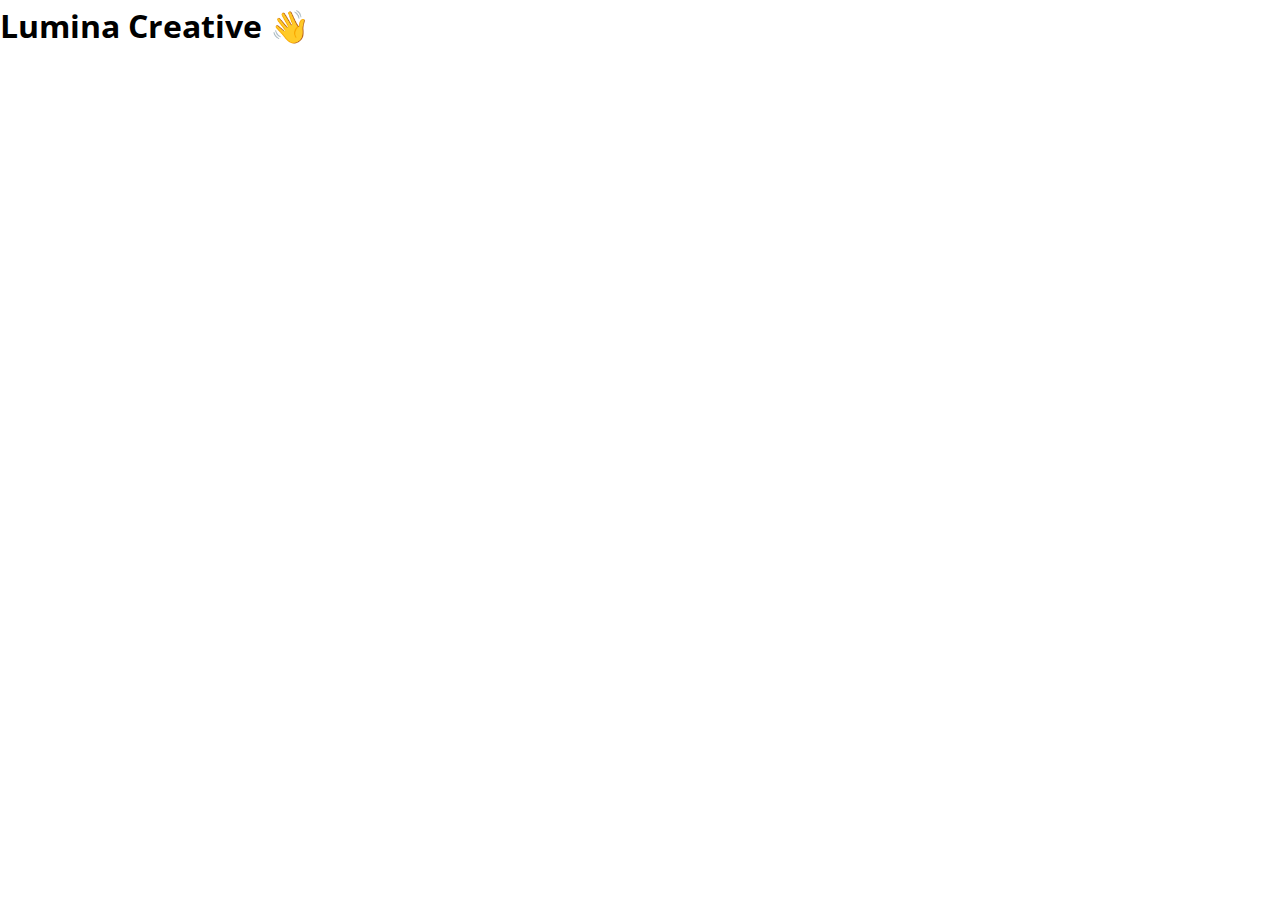
<file: index.html>
<!DOCTYPE html>
<html lang="en">

<head>
    <meta charset="UTF-8">
    <meta name="viewport" content="width=device-width, initial-scale=1.0">

    <!-- Font Awesome -->
    <link rel="stylesheet" href="https://cdnjs.cloudflare.com/ajax/libs/font-awesome/6.7.2/css/all.min.css"
        integrity="sha512-Evv84Mr4kqVGRNSgIGL/F/aIDqQb7xQ2vcrdIwxfjThSH8CSR7PBEakCr51Ck+w+/U6swU2Im1vVX0SVk9ABhg=="
        crossorigin="anonymous" referrerpolicy="no-referrer" />


    <!-- Google Fonts -->
    <link rel="preconnect" href="https://fonts.googleapis.com">
    <link rel="preconnect" href="https://fonts.gstatic.com" crossorigin>
    <link href="https://fonts.googleapis.com/css2?family=Open+Sans:ital,wght@0,300..800;1,300..800&display=swap"
        rel="stylesheet">

    <!-- Stylesheets -->
    <link rel="stylesheet" href="css/styles.css">

    <link rel="shortcut icon" href="images/favicon.ico" type="image/x-icon">
    <title>Lumina Creative</title>
</head>

<body>
    <h1>Lumina Creative 👋</h1>
</body>

</html>
</file>
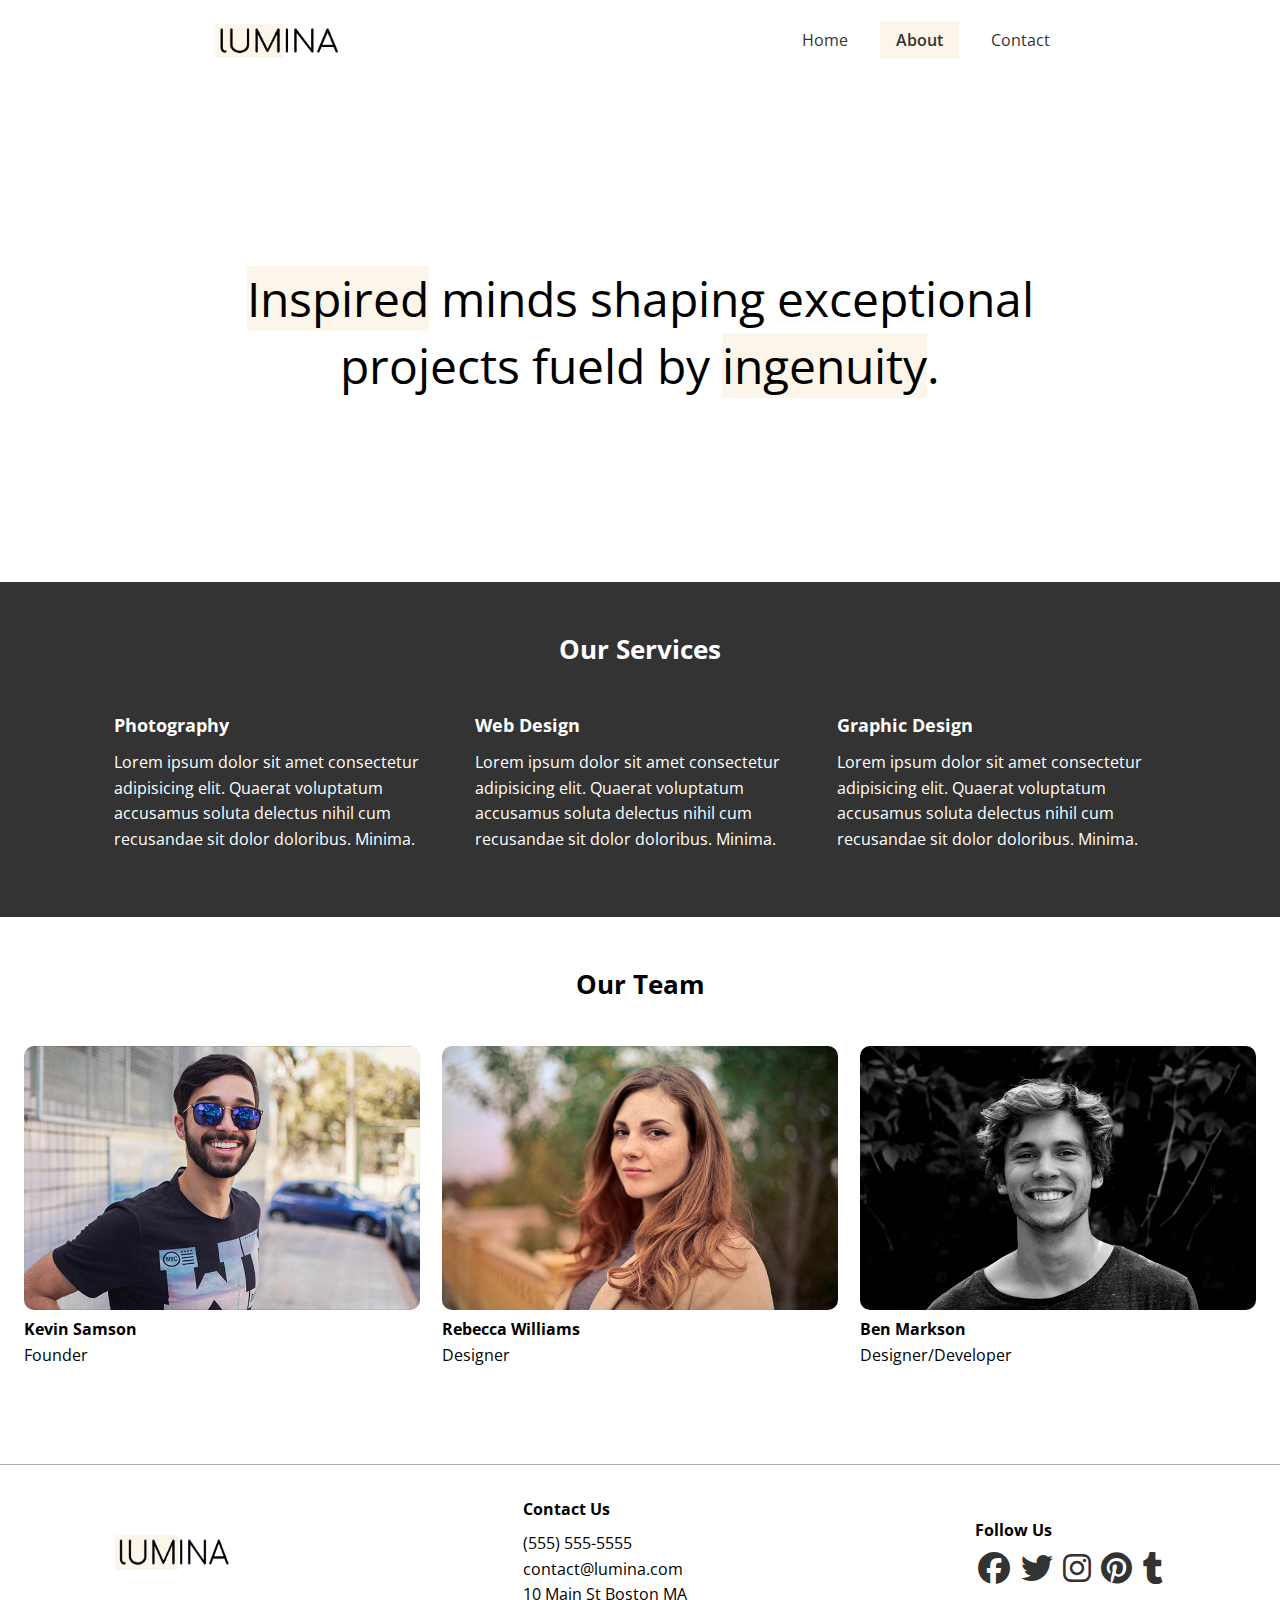
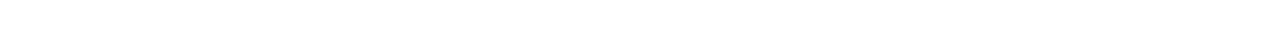
<file: about.html>
<!DOCTYPE html>
<html lang="en">

<head>
    <meta charset="UTF-8">
    <meta name="viewport" content="width=device-width, initial-scale=1.0">

    <!-- Font Awesome -->
    <link rel="stylesheet" href="https://cdnjs.cloudflare.com/ajax/libs/font-awesome/6.7.2/css/all.min.css"
        integrity="sha512-Evv84Mr4kqVGRNSgIGL/F/aIDqQb7xQ2vcrdIwxfjThSH8CSR7PBEakCr51Ck+w+/U6swU2Im1vVX0SVk9ABhg=="
        crossorigin="anonymous" referrerpolicy="no-referrer" />


    <!-- Google Fonts -->
    <link rel="preconnect" href="https://fonts.googleapis.com">
    <link rel="preconnect" href="https://fonts.gstatic.com" crossorigin>
    <link href="https://fonts.googleapis.com/css2?family=Open+Sans:ital,wght@0,300..800;1,300..800&display=swap"
        rel="stylesheet">

    <!-- Stylesheets -->
    <link rel="stylesheet" href="css/styles.css">

    <link rel="shortcut icon" href="images/favicon.ico" type="image/x-icon">

    <!-- Primary Meta Tags -->
    <meta name="title" content="Lumina Creative" />
    <meta name="description"
        content="Creative agency portfolio showcasing design, branding, and digital solutions. Discover Lumina Creative’s work, services, and unique creative approach." />

    <!-- Open Graph / Facebook -->
    <meta property="og:type" content="website" />
    <meta property="og:url" content="https://starlit-biscuit-25cd99.netlify.app/" />
    <meta property="og:title" content="Lumina Creative" />
    <meta property="og:description"
        content="Creative agency portfolio showcasing design, branding, and digital solutions. Discover Lumina Creative’s work, services, and unique creative approach." />
    <meta property="og:image" content="https://starlit-biscuit-25cd99.netlify.app/images/lumin-creative-showcase.png" />

    <!-- X (Twitter) -->
    <meta property="twitter:card" content="summary_large_image" />
    <meta property="twitter:url" content="https://starlit-biscuit-25cd99.netlify.app/" />
    <meta property="twitter:title" content="Lumina Creative" />
    <meta property="twitter:description"
        content="Creative agency portfolio showcasing design, branding, and digital solutions. Discover Lumina Creative’s work, services, and unique creative approach." />
    <meta property="twitter:image"
        content="https://starlit-biscuit-25cd99.netlify.app/images/lumin-creative-showcase.png" />

    <title>Lumina Creative</title>
</head>

<body>
    <header class="header">
        <div class="container container-sm header-flex">
            <img src="images/logo.png" alt="lumina-creative-logo" class="logo">

            <nav>
                <ul class="main-menu">
                    <li>
                        <a href="/">Home</a>
                    </li>
                    <li>
                        <a class="current" href="about.html">About</a>
                    </li>
                    <li>
                        <a href="contact.html">Contact</a>
                    </li>
                </ul>
            </nav>
        </div>
    </header>

    <section class="hero">
        <div class="container container-sm">
            <h1>
                <span class="bg-primary">Inspired</span> minds shaping exceptional projects fueld by <span
                    class="bg-primary">ingenuity</span>.
            </h1>
        </div>
    </section>

    <section class="services bg-dark">
        <div class="container">
            <h2 class="section-heading">Our Services</h2>

            <div class="services-flex">
                <div class="service-item">
                    <h4>Photography</h4>
                    <p>Lorem ipsum dolor sit amet consectetur adipisicing elit. Quaerat voluptatum accusamus soluta
                        delectus nihil cum recusandae sit dolor doloribus. Minima.</p>
                </div>

                <div class="service-item">
                    <h4>Web Design</h4>
                    <p>Lorem ipsum dolor sit amet consectetur adipisicing elit. Quaerat voluptatum accusamus soluta
                        delectus nihil cum recusandae sit dolor doloribus. Minima.</p>
                </div>

                <div class="service-item">
                    <h4>Graphic Design</h4>
                    <p>Lorem ipsum dolor sit amet consectetur adipisicing elit. Quaerat voluptatum accusamus soluta
                        delectus nihil cum recusandae sit dolor doloribus. Minima.</p>
                </div>
            </div>
        </div>
    </section>

    <section class="team">
        <div class="container container-lg">
            <h2 class="section-heading">Our Team</h2>

            <div class="team-flex">
                <div class="team-item">
                    <img src="images/team1.jpg" alt="team-member-1">
                    <h4>Kevin Samson</h4>
                    <p>Founder</p>
                </div>

                <div class="team-item">
                    <img src="images/team2.jpg" alt="team-member-2">
                    <h4>Rebecca Williams</h4>
                    <p>Designer</p>
                </div>

                <div class="team-item">
                    <img src="images/team3.jpg" alt="team-member-3">
                    <h4>Ben Markson</h4>
                    <p>Designer/Developer</p>
                </div>
            </div>
        </div>
    </section>

    <footer class="footer">
        <div class="container footer-flex">
            <img src="images/logo.png" alt="lumina-creative-logo">

            <div>
                <h4>Contact Us</h4>
                <ul>
                    <li>(555) 555-5555</li>
                    <li>contact@lumina.com</li>
                    <li>
                        10 Main St Boston MA
                    </li>
                </ul>
            </div>

            <div>
                <h4>Follow Us</h4>

                <a href="#">
                    <i class="fab fa-facebook fa-2x"></i>
                </a>

                <a href="#">
                    <i class="fab fa-twitter fa-2x"></i>
                </a>

                <a href="#">
                    <i class="fab fa-instagram fa-2x"></i>
                </a>

                <a href="#">
                    <i class="fab fa-pinterest fa-2x"></i>
                </a>

                <a href="#">
                    <i class="fab fa-tumblr fa-2x"></i>
                </a>
            </div>
        </div>
    </footer>
</body>

</html>
</file>
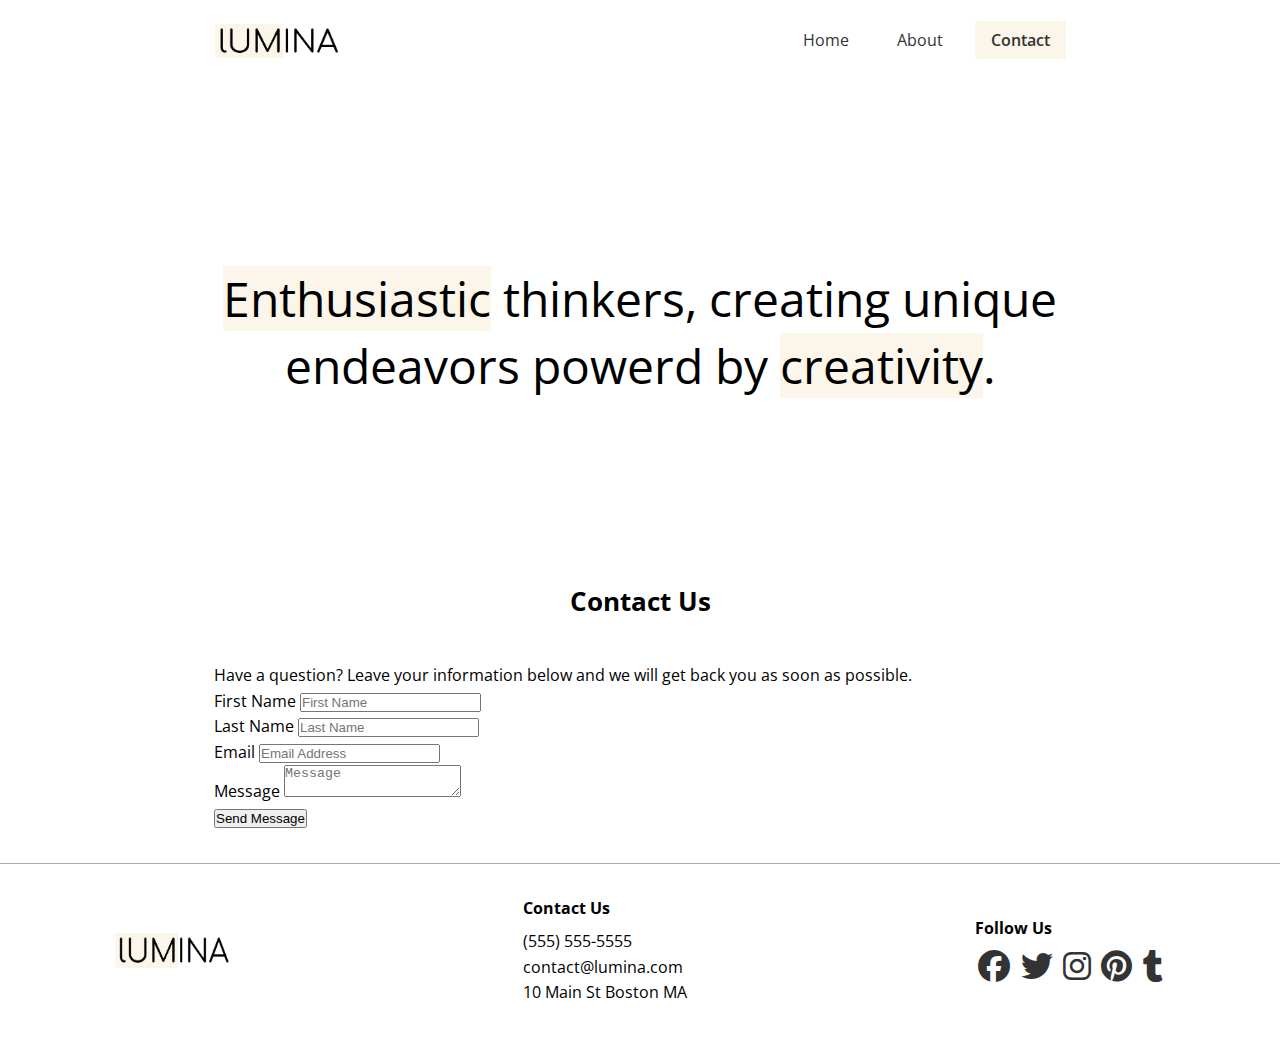
<file: contact.html>
<!DOCTYPE html>
<html lang="en">

<head>
    <meta charset="UTF-8">
    <meta name="viewport" content="width=device-width, initial-scale=1.0">

    <!-- Font Awesome -->
    <link rel="stylesheet" href="https://cdnjs.cloudflare.com/ajax/libs/font-awesome/6.7.2/css/all.min.css"
        integrity="sha512-Evv84Mr4kqVGRNSgIGL/F/aIDqQb7xQ2vcrdIwxfjThSH8CSR7PBEakCr51Ck+w+/U6swU2Im1vVX0SVk9ABhg=="
        crossorigin="anonymous" referrerpolicy="no-referrer" />


    <!-- Google Fonts -->
    <link rel="preconnect" href="https://fonts.googleapis.com">
    <link rel="preconnect" href="https://fonts.gstatic.com" crossorigin>
    <link href="https://fonts.googleapis.com/css2?family=Open+Sans:ital,wght@0,300..800;1,300..800&display=swap"
        rel="stylesheet">

    <!-- Stylesheets -->
    <link rel="stylesheet" href="css/styles.css">

    <link rel="shortcut icon" href="images/favicon.ico" type="image/x-icon">

    <!-- Primary Meta Tags -->
    <meta name="title" content="Lumina Creative" />
    <meta name="description"
        content="Creative agency portfolio showcasing design, branding, and digital solutions. Discover Lumina Creative’s work, services, and unique creative approach." />

    <!-- Open Graph / Facebook -->
    <meta property="og:type" content="website" />
    <meta property="og:url" content="https://starlit-biscuit-25cd99.netlify.app/" />
    <meta property="og:title" content="Lumina Creative" />
    <meta property="og:description"
        content="Creative agency portfolio showcasing design, branding, and digital solutions. Discover Lumina Creative’s work, services, and unique creative approach." />
    <meta property="og:image" content="https://starlit-biscuit-25cd99.netlify.app/images/lumin-creative-showcase.png" />

    <!-- X (Twitter) -->
    <meta property="twitter:card" content="summary_large_image" />
    <meta property="twitter:url" content="https://starlit-biscuit-25cd99.netlify.app/" />
    <meta property="twitter:title" content="Lumina Creative" />
    <meta property="twitter:description"
        content="Creative agency portfolio showcasing design, branding, and digital solutions. Discover Lumina Creative’s work, services, and unique creative approach." />
    <meta property="twitter:image"
        content="https://starlit-biscuit-25cd99.netlify.app/images/lumin-creative-showcase.png" />

    <title>Lumina Creative</title>
</head>

<body>
    <header class="header">
        <div class="container container-sm header-flex">
            <img src="images/logo.png" alt="lumina-creative-logo" class="logo">

            <nav>
                <ul class="main-menu">
                    <li>
                        <a href="/">Home</a>
                    </li>
                    <li>
                        <a href="about.html">About</a>
                    </li>
                    <li>
                        <a class="current" href="contact.html">Contact</a>
                    </li>
                </ul>
            </nav>
        </div>
    </header>

    <section class="hero bg-dark">
        <div class="container container-sm">
            <h1>
                <span class="bg-primary">Enthusiastic</span> thinkers, creating unique endeavors powerd by <span
                    class="bg-primary">creativity</span>.
            </h1>
        </div>
    </section>

    <section class="contact">
        <div class="container container-sm">
            <h2 class="section-heading">Contact Us</h2>
            <p>Have a question? Leave your information below and we will get back you as soon as possible.</p>

            <form name="contact" netlify>
                <div class="form-group">
                    <label for="first-name" class="visually-hidden">First Name</label>
                    <input type="text" id="first-name" name="first-name" placeholder="First Name">
                </div>

                <div class="form-group">
                    <label for="last-name" class="visually-hidden">Last Name</label>
                    <input type="text" id="last-name" name="last-name" placeholder="Last Name">
                </div>

                <div class="form-group">
                    <label for="email" class="visually-hidden">Email</label>
                    <input type="email" id="email" name="email" placeholder="Email Address">
                </div>

                <div class="form-group">
                    <label for="message" class="visually-hidden">Message</label>
                    <textarea id="message" name="message" placeholder="Message"></textarea>
                </div>

                <div class="form-group">
                    <button type="submit" class="btn">Send Message</button>
                </div>
            </form>
        </div>
    </section>

    <footer class="footer">
        <div class="container footer-flex">
            <img src="images/logo.png" alt="lumina-creative-logo">

            <div>
                <h4>Contact Us</h4>
                <ul>
                    <li>(555) 555-5555</li>
                    <li>contact@lumina.com</li>
                    <li>
                        10 Main St Boston MA
                    </li>
                </ul>
            </div>

            <div>
                <h4>Follow Us</h4>

                <a href="#">
                    <i class="fab fa-facebook fa-2x"></i>
                </a>

                <a href="#">
                    <i class="fab fa-twitter fa-2x"></i>
                </a>

                <a href="#">
                    <i class="fab fa-instagram fa-2x"></i>
                </a>

                <a href="#">
                    <i class="fab fa-pinterest fa-2x"></i>
                </a>

                <a href="#">
                    <i class="fab fa-tumblr fa-2x"></i>
                </a>
            </div>
        </div>
    </footer>
</body>

</html>
</file>
<file: css/styles.css>
* {
  margin: 0;
  padding: 0;
  box-sizing: border-box;
}

:root {
  --primary-color: #fcf5e9;
  --container-normal: 1100px;
  --container-wide: 1400px;
  --container-narrow: 900px;
}

body {
  font-family: "Open Sans", sans-serif;
  line-height: 1.6;
}

a {
  text-decoration: none;
  color: #333;
}

ul {
  list-style: none;
}

img {
  max-width: 100%;
}

/* ====== UTILITY CLASSES ====== */

/* Containers */
.container {
  max-width: var(--container-normal);
  margin: 0 auto;
  padding: 0 1.5rem;
}

.container-lg {
  max-width: var(--container-wide);
}

.container-sm {
  max-width: var(--container-narrow);
}

/* Backgrounds */
.bg-primary {
  background: var(--primary-color);
}

/* Headings */
.section-heading {
  font-size: 1.6rem;
  text-align: center;
  margin-bottom: 40px;
}

/* ====== HEADER ====== */
.header {
  margin: 1.5rem auto;
}

.header .logo {
  width: 130px;
}

.header .header-flex {
  display: flex;
  justify-content: space-between;
  align-items: center;
}

.header .main-menu {
  display: flex;
  gap: 1rem;
}

.header .main-menu a {
  padding: 0.5rem 1rem;
}

.header .main-menu a:hover {
  background: var(--primary-color);
}

.current {
  background: var(--primary-color);
  font-weight: 600;
}

/* Media Queries */
@media (max-width: 768px) {
  .header .header-flex {
    flex-direction: column;
    gap: 1.5rem;
  }
}

/* ====== HERO ====== */
.hero {
  height: 500px;
  display: flex;
  justify-content: center;
  align-items: center;
  text-align: center;
}

.hero h1 {
  font-size: 3rem;
  line-height: 1.4;
  font-weight: normal;
}

@media (max-width: 768px) {
  .hero {
    height: 300px;
  }

  .hero h1 {
    font-size: 1.8rem;
  }
}

/* ====== GALLERY ====== */
.gallery-flex {
  display: flex;
  flex-wrap: wrap;
  justify-content: center;
  gap: 20px;
}

.gallery-item {
  width: calc(33.333% - 20px);
  border-radius: 10px;
}

.gallery-item img {
  border-radius: 10px;
}

.gallery-item:hover {
  opacity: 0.9;
}

@media (max-width: 768px) {
  .gallery-item {
    width: calc(50% - 20px);
  }
}

/* ====== FOOTER ====== */
.footer {
  border-top: 1px solid #aaa;
  padding: 2rem 1.5rem;
  margin-top: 2rem;
}

.footer .footer-flex {
  display: flex;
  justify-content: space-between;
  align-items: center;
}

.footer img {
  width: 120px;
  height: 35px;
}

.footer h4 {
  font-size: 1rem;
  margin-bottom: 0.5rem;
}

.footer a {
  margin: 0.2rem;
}

@media (max-width: 768px) {
  .footer-flex {
    flex-direction: column;
    gap: 1.5rem;
    text-align: center;
  }
}

/* ====== SERVICES ====== */
.services {
  background: #333;
  color: #fff;
  padding: 3rem 0 4rem;
}

.services-flex {
  display: flex;
  gap: 2rem;
}

.service-item h4 {
  font-size: 1.1rem;
  margin-bottom: 0.7rem;
}

@media (max-width: 768px) {
  .services-flex {
    flex-direction: column;
    gap: 1.5rem;
    text-align: center;
  }
}

/* ====== TEAM ====== */
.team {
  padding: 3rem 0 4rem;
}

.team-flex {
  display: flex;
  gap: 1.4rem;
}

.team-item img {
  border-radius: 10px;
}

@media (max-width: 768px) {
  .team-flex {
    flex-direction: column;
    gap: 1.5rem;
  }
}
</file>
